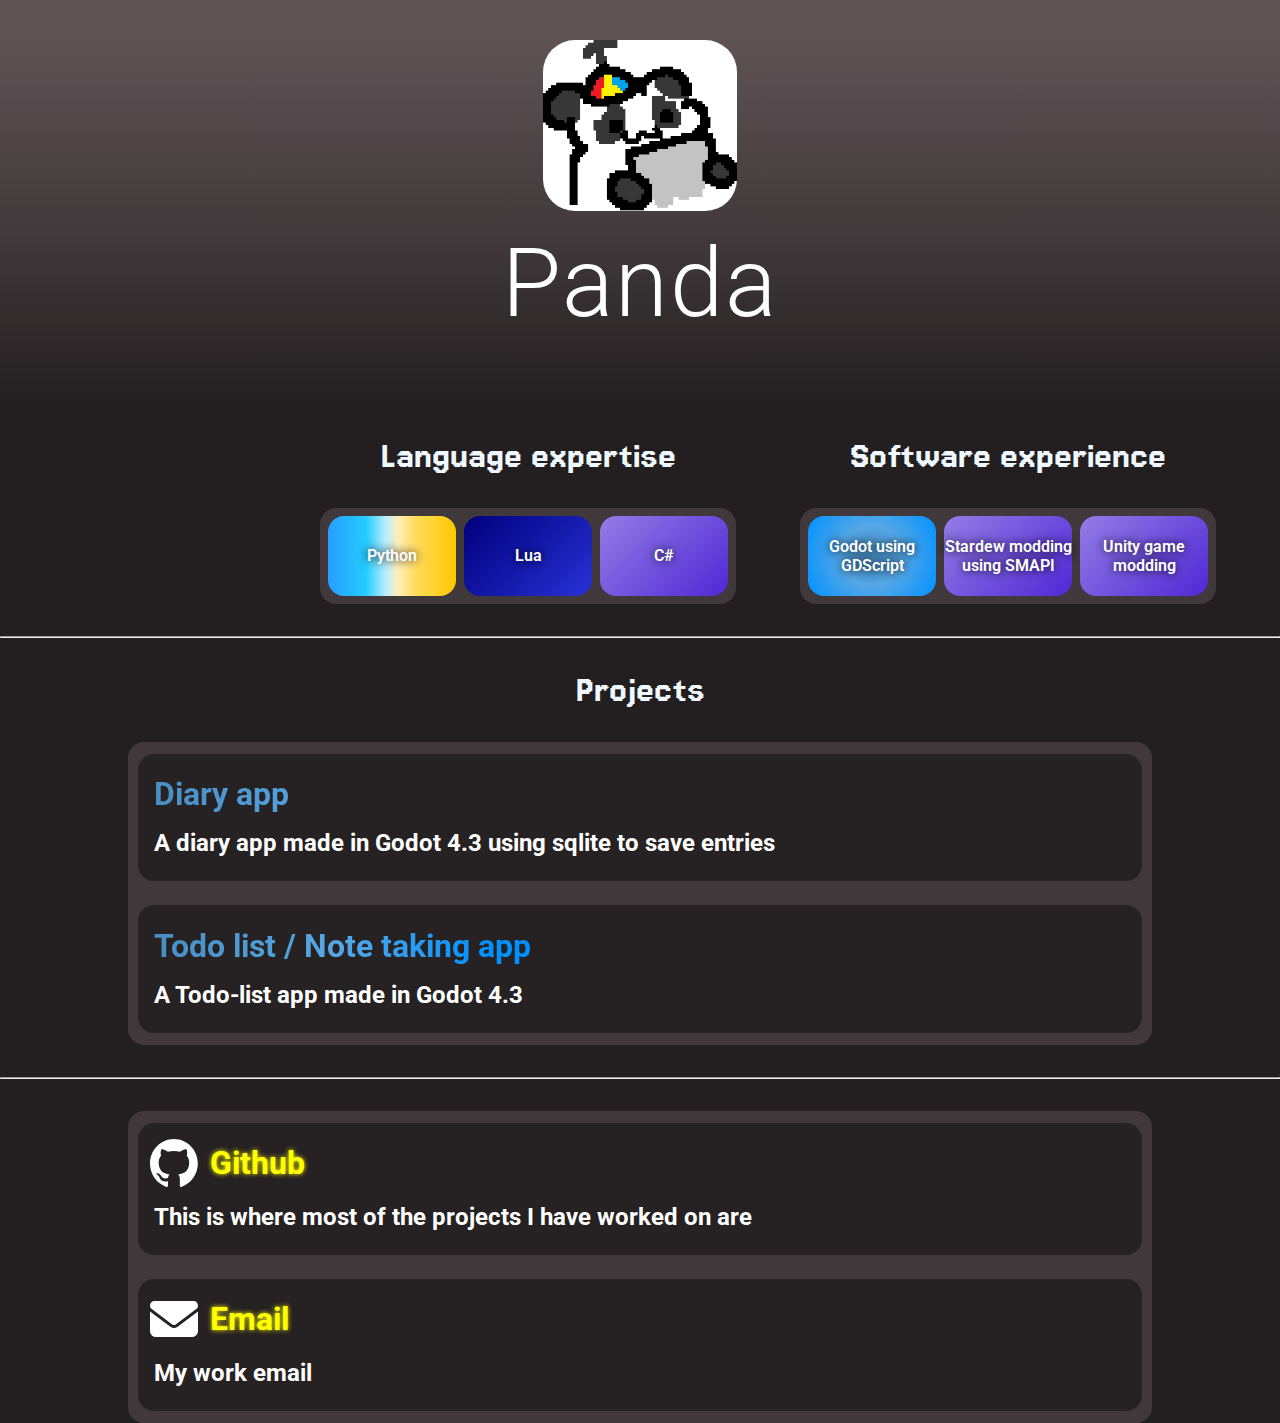
<file: html/index.html>
<html lang="en">
<head>
    <meta charset="UTF-8">
    <meta name="viewport" content="width=device-width, initial-scale=1.0">
    <title>Panda's portfolio</title>
    <link rel="stylesheet" href="../css/index.css">
    <style>
        @import url('https://fonts.googleapis.com/css2?family=Jersey+15&family=Roboto:ital,wght@0,100..900;1,100..900&display=swap');
    </style>
</head>
<body class="body">
    <div class="CapsuleHolder" id="IntroCapsuleHolder">
        <img class="ProfilePicture" src="../padna better.png" alt="">
        <h1 class="BannerText">Panda</h1>
    </div>
    <div class="CapsuleHolderParent">
        <div class="CapsuleHolderChild">
            <h1 class="HighlightText">Language expertise</h1>
            <div class="CapsuleHolder" id="ExperienceCapsuleHolder">
                <div class="Capsule" id="PythonCapsule">Python</div>
                <div class="Capsule" id="LuaCapsule">Lua</div>
                <div class="Capsule" id="CSharpCapsule">C#</div>
            </div>
        </div>
        <div class="CapsuleHolderChild">
            <h1 class="HighlightText">Software experience</h1>
            <div class="CapsuleHolder" id="ExperienceCapsuleHolder">
                <div class="Capsule" id="GodotCapsule">Godot using GDScript</div>
                <div class="Capsule" id="CSharpCapsule">Stardew modding using SMAPI</div>
                <div class="Capsule" id="CSharpCapsule">Unity game modding</div>
            </div>
        </div>
    </div>
    <hr class="Seperator">
    <h1 class="HighlightText">Projects</h1>
    <div class="CapsuleHolder" id="LongCapsuleHolder">
        <div class="LongCapsule">
            <a href="Link here.html">
                <h1 class="TitleText" id="GodotCapsuleText">
                    Diary app
                </h1>
            </a>
            <p class="DescriptionText">
                A diary app made in Godot 4.3 using sqlite to save entries
            </p>
        </div>
        <div class="LongCapsule">
            <a href="Link here.html">
                <h1 class="TitleText" id="GodotCapsuleText">
                    Todo list / Note taking app
                </h1>
            </a>
            <p class="DescriptionText">
                A Todo-list app made in Godot 4.3
            </p>
        </div>
    </div>
    <hr class="Seperator">
<!-- Social section -->
    <div class="SocialDiv">
        <div class="CapsuleHolder" id="LongCapsuleHolder">
            <div class="LongCapsule">
                <a href="https://github.com/pandapanda135" id="SocialMainText">
                    <img class="SocialImage" src="../github-mark-c791e9551fe4/github-mark/github-mark-white.svg" alt="github logo">
                    <h1 class="TitleText" id="SocialTitle">
                        Github
                    </h1>
                </a>
                <p class="DescriptionText" id="SocialDescription">
                    This is where most of the projects I have worked on are
                </p>
            </div>
            <div class="LongCapsule">
                <a href="mailto:pandas135works@gmail.com" id="SocialMainText">
                    <img class="SocialImage" src="../envelope-solid.svg" alt="github logo">
                    <h1 class="TitleText" id="SocialTitle">
                        Email
                    </h1>
                </a>
                <p class="DescriptionText" id="SocialDescription">
                    My work email
                </p>
            </div>
        </div>
    </div>
</body>
</html>
</file>
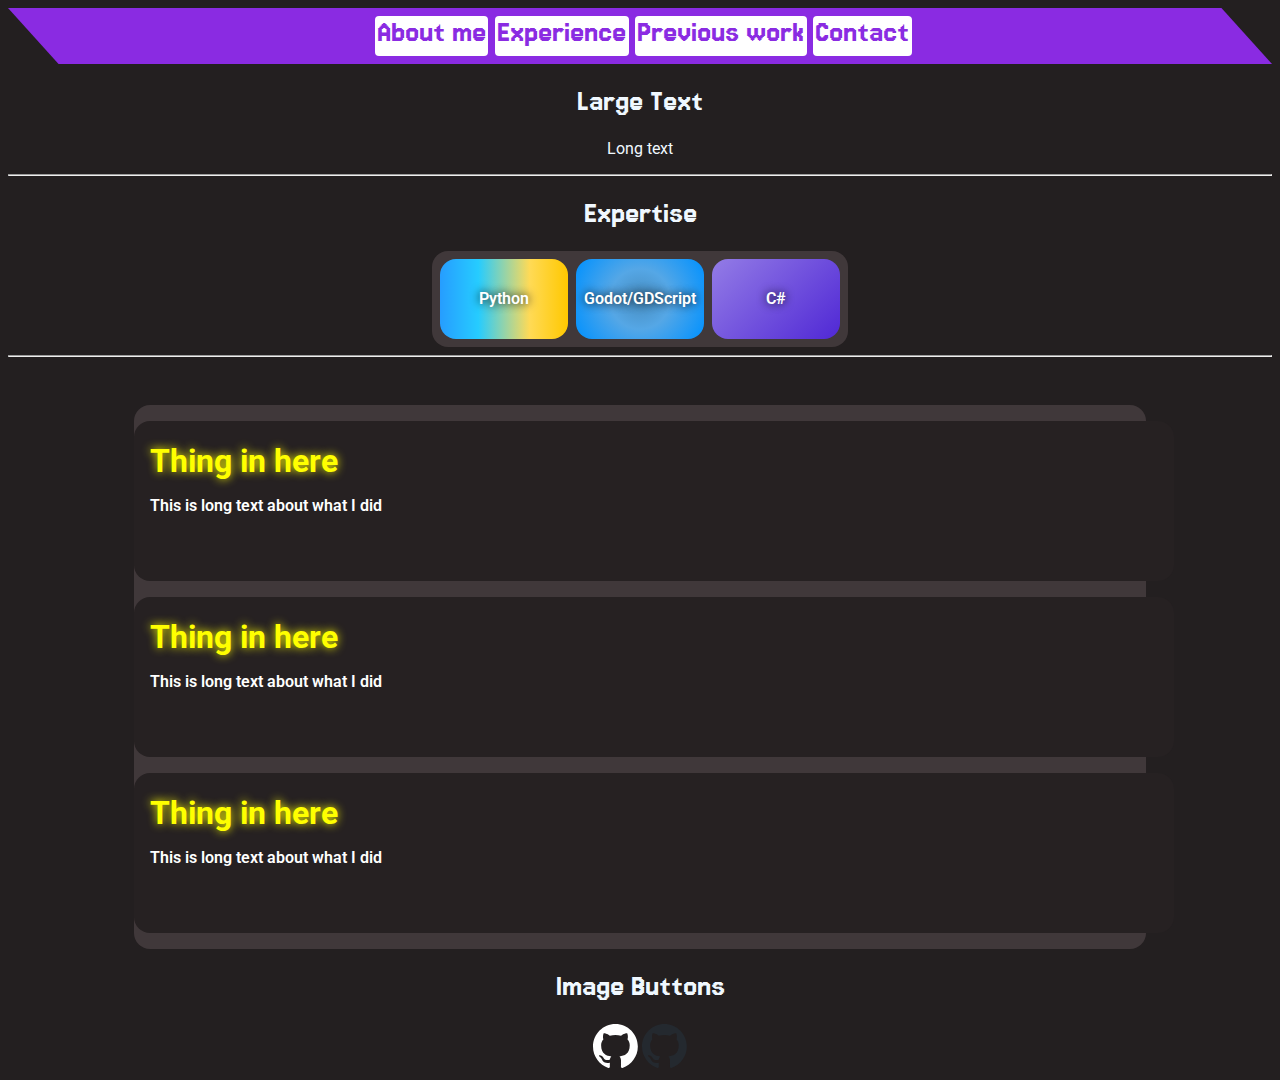
<file: template.html>
<html lang="en">
<head>
    <meta charset="UTF-8">
    <meta name="viewport" content="width=device-width, initial-scale=1.0">
    <title>Document</title>
    <link rel="stylesheet" href="../css/tempate.css">
    <style>
        @import url('https://fonts.googleapis.com/css2?family=Jersey+15&family=Roboto:ital,wght@0,100..900;1,100..900&display=swap');
    </style>
</head>
<body class="body">
    <div class="NavigationBar">
        <a href="about_me.html">About me</a>
        <a href="experience_page.html">Experience</a>
        <a href="previous_work_page.html">Previous work</a>
        <a href="portfolio.html">Contact</a>
    </div>
    <!-- include details from all of the seperate pages just make them less detailed e.g. I have experience in python vs I have worked on stuff with python like... -->
    <h1 class="HighlightText">Large Text</h1>
    <p class="DescriptiveText">Long text</p>
    <hr class="Seperator">
    <h1 class="HighlightText">Expertise</h1>
    <div class="CapsuleHolder" id="ExperienceCapsuleHolder">
        <div class="Capsules">
            <div class="Capsule" id="PythonCapsule">Python</div>
            <div class="Capsule" id="GodotCapsule">Godot/GDScript</div>
            <div class="Capsule" id="CSharpCapsule">C#</div>
        </div>
    </div>
    <hr class="Seperator">
    <div class="CapsuleHolder" id="LongCapsuleHolder">
        <div>
            <div class="LongCapsule">
                <a href="Link here.html">
                    <h1 class="TitleText">
                        Thing in here
                    </h1>
                </a>
                <p class="DescriptionText">
                    This is long text about what I did
                </p>
            </div>
            <div class="LongCapsule">
                <a href="Link here.html">
                    <h1 class="TitleText">
                        Thing in here
                    </h1>
                </a>
                <p class="DescriptionText">
                    This is long text about what I did
                </p>
            </div>
            <div class="LongCapsule">
                <a href="Link here.html">
                    <h1 class="TitleText">
                        Thing in here
                    </h1>
                </a>
                <p class="DescriptionText">
                    This is long text about what I did
                </p>
            </div>
        </div>
    </div>
<!-- this will be moved to its own social section possibly as a seperate page -->
    <div class="SocialDiv">
        <h1 class="HighlightText">Image Buttons</h1>
        <a href="a.html">
            <img class="SocialImage" src="../github-mark-c791e9551fe4/github-mark/github-mark-white.svg" alt="github logo">
        <a href="emailto:pandaworks@gmail.com">
            <img class="SocialImage" src="../github-mark-c791e9551fe4/github-mark/github-mark.svg" alt="github logo">
    </div>
</body>
</html>
</file>
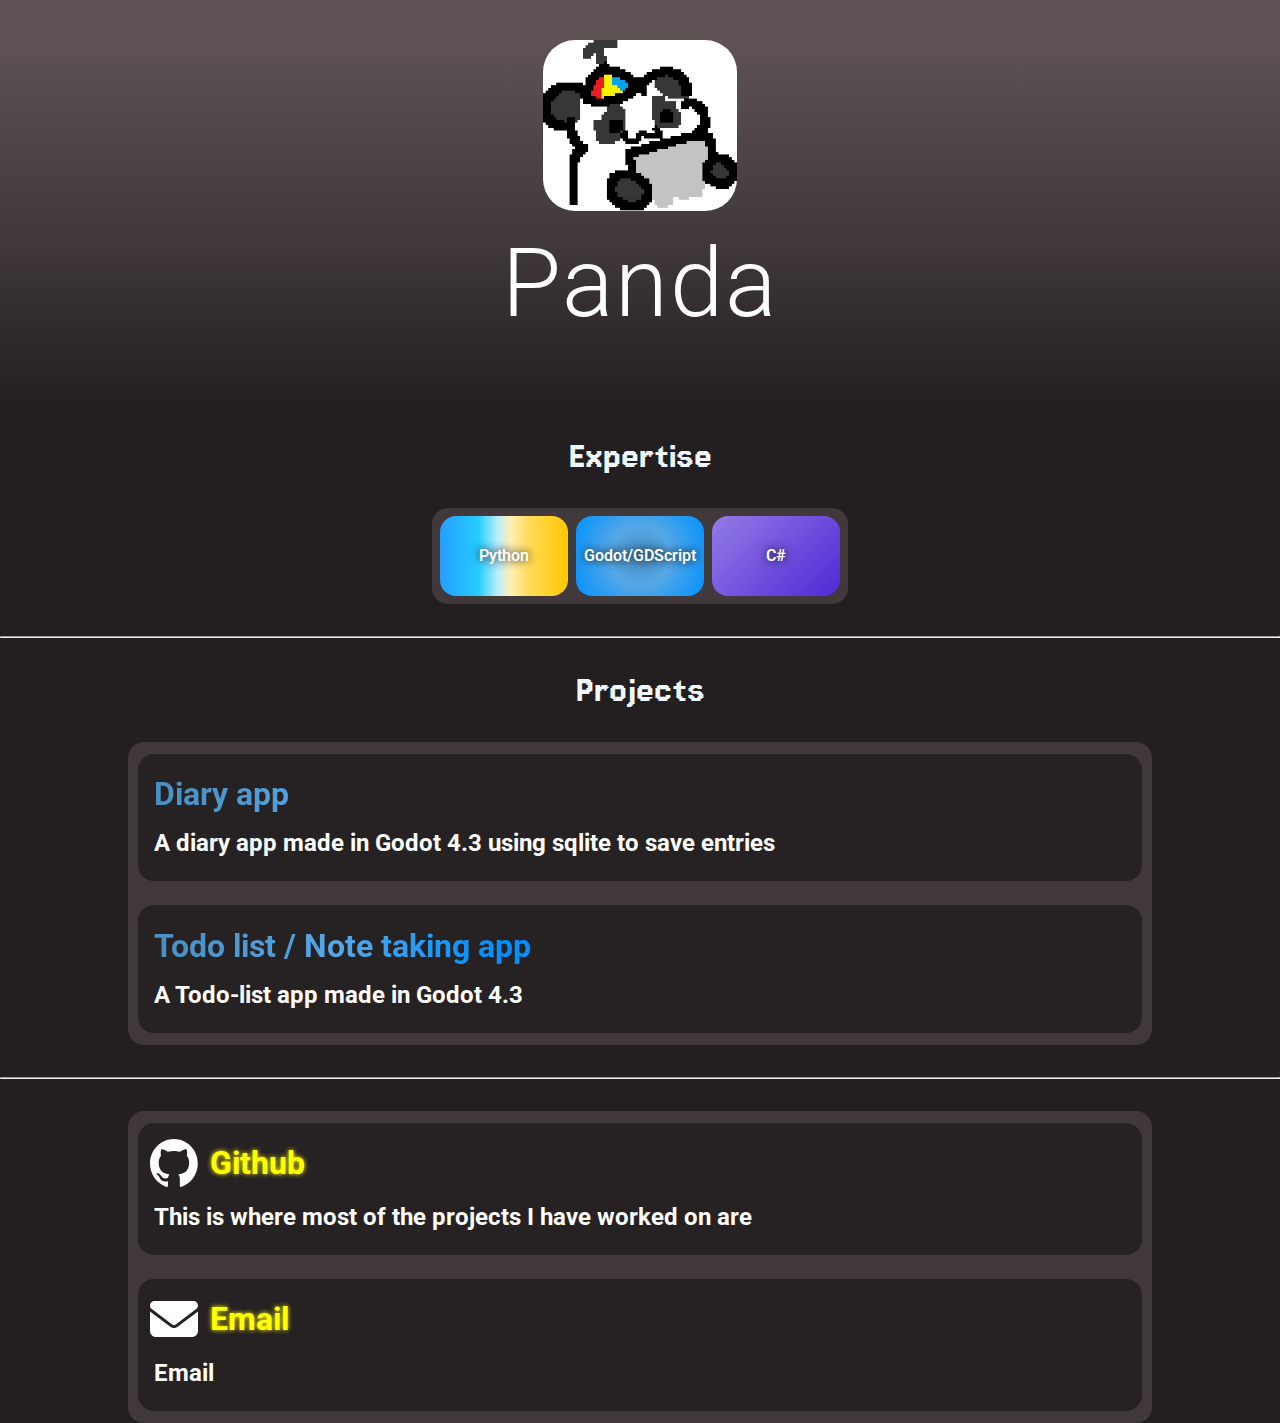
<file: html/main_page.html>
<html lang="en">
<head>
    <meta charset="UTF-8">
    <meta name="viewport" content="width=device-width, initial-scale=1.0">
    <title>Document</title>
    <link rel="stylesheet" href="../css/main_page.css">
    <style>
        @import url('https://fonts.googleapis.com/css2?family=Jersey+15&family=Roboto:ital,wght@0,100..900;1,100..900&display=swap');
    </style>
</head>
<body class="body">
    <div class="CapsuleHolder" id="IntroCapsuleHolder">
        <img class="ProfilePicture" src="../padna better.png" alt="">
        <h1 class="BannerText">Panda</h1>
    </div>
    <h1 class="HighlightText">Expertise</h1>
    <div class="CapsuleHolder" id="ExperienceCapsuleHolder">
        <div class="Capsule" id="PythonCapsule">Python</div>
        <div class="Capsule" id="GodotCapsule">Godot/GDScript</div>
        <div class="Capsule" id="CSharpCapsule">C#</div>
    </div>
    <hr class="Seperator">
    <h1 class="HighlightText">Projects</h1>
    <div class="CapsuleHolder" id="LongCapsuleHolder">
        <div class="LongCapsule">
            <a href="Link here.html">
                <h1 class="TitleText" id="GodotCapsuleText">
                    Diary app
                </h1>
            </a>
            <p class="DescriptionText">
                A diary app made in Godot 4.3 using sqlite to save entries
            </p>
        </div>
        <div class="LongCapsule">
            <a href="Link here.html">
                <h1 class="TitleText" id="GodotCapsuleText">
                    Todo list / Note taking app
                </h1>
            </a>
            <p class="DescriptionText">
                A Todo-list app made in Godot 4.3
            </p>
        </div>
    </div>
    <hr class="Seperator">
<!-- Social section -->
    <div class="SocialDiv">
        <div class="CapsuleHolder" id="LongCapsuleHolder">
            <div class="LongCapsule">
                <a href="https://github.com/pandapanda135" id="SocialMainText">
                    <img class="SocialImage" src="../github-mark-c791e9551fe4/github-mark/github-mark-white.svg" alt="github logo">
                    <h1 class="TitleText" id="SocialTitle">
                        Github
                    </h1>
                </a>
                <p class="DescriptionText" id="SocialDescription">
                    This is where most of the projects I have worked on are
                </p>
            </div>
            <div class="LongCapsule">
                <a href="mailto:pandas135works@gmail.com" id="SocialMainText">
                    <img class="SocialImage" src="../envelope-solid.svg" alt="github logo">
                    <h1 class="TitleText" id="SocialTitle">
                        Email
                    </h1>
                </a>
                <p class="DescriptionText" id="SocialDescription">
                    Email
                </p>
            </div>
        </div>
    </div>
</body>
</html>
</file>
<file: css/index.css>
.body{
    background-color: #231F20;
    padding: 0;
    margin: 0;
}

.ProfilePicture{
    border-radius: 2rem;
    height: calc(257px / 1.5);
    width: calc(292px / 1.5);
    margin-top: 2.5rem;
}

a{
    text-decoration: none;
}

#IntroCapsuleHolder{
    width: 100%;
    height: auto;
    border-radius: 0rem;
    flex-direction: column;
    background: linear-gradient(180deg,#5e5255 10%,#40383a 60%,#231F20);
    gap: 0rem;
}

.BannerText{
    color: white;
    user-select: none;
    font-family: "Roboto", sans-serif;
    font-optical-sizing: auto;
    font-weight: 300;
    font-style: normal;
    letter-spacing: 2px;
    font-size: 600%;
    margin-top: 1rem;
}

.HighlightText{
    font-family: "Jersey 15", sans-serif;
    font-weight: 400;
    font-style: normal;
    text-align: center;
    color: aliceblue;
    font-size: 250%;
    margin: 2rem 0px;
}

.DescriptiveText{
    font-family: "Roboto", sans-serif;
    font-optical-sizing: auto;
    font-weight: 400;
    font-style: normal;
    text-align: center;
    color: aliceblue;
}

.Seperator{
    margin: 2rem 0rem;
    color: #40383a;
}

.CapsuleHolderParent{
    display: flex;
    flex-direction: row;
    width: 50%;
    margin: 0 auto;
}

.CapsuleHolderChild{
    display: flex;
    flex-direction: column;
    margin-right: 10%;
}

@media (max-width: 1200px){
    .CapsuleHolderChild {
        margin-right: 0px;
        align-self: center;
    }
    .CapsuleHolderParent{
        flex-direction: column;
        align-items: center;
    }
    .CapsuleHolder{
        flex-direction: column;
    }
    .Capsule{
        width: 16rem !important;
    }
    #ExperienceCapsuleHolder{
        flex-direction: column;
        width: 17rem !important;
        height: 17rem !important;
        margin: auto;
    }
}


.CapsuleHolder{
    display: flex;
    margin: auto;
    align-items: center;
    background-color: #40383a;
    border-radius: 1rem;
    justify-content: center;
    gap: 0.5rem;
}

.Capsule{
    display: flex;
    color: white;
    font-family: "Roboto", sans-serif;
    font-weight: 600;
    text-shadow: 0 0 10px black;
    border-radius: 1rem;
    align-items: center;
    justify-content: center;
    height: 5rem;
    width: 8rem;
    background-color: aliceblue;
    transition: 0.1s;
    text-align: center;
}

.Capsule:hover{
    transform: skew(1deg, 1deg);
    box-shadow: 0 0 10px rgba(0, 0, 0, 0.5);
}

#PythonCapsule{
    background: linear-gradient(90deg, #269dff 0%,#26ccff 30%,#b8eeff 45%,#ffefb6 55%,#ffda56 70%,#ffc800 100%);
}

#GodotCapsule{
    background: radial-gradient(circle,#478cbf 0%,#55a7e6 40%,#0091ff 100%);
}

#CSharpCapsule{
    background: linear-gradient(135deg, #937ce6 0%,#5028d5 100%);
}

#LuaCapsule{
    background: linear-gradient(135deg, #00007d 0%,#2831d5 100%);
}

#ExperienceCapsuleHolder{
    width: 26rem;
    height: 6rem;
}

#LongCapsuleHolder{
    flex-direction: column;
    margin-top: 2rem;
    height: auto;
    width: 80%;
    gap: 0rem;
}

.LongCapsule{
    display: flex;
    margin-top: 0.75rem;
    margin-bottom: 0.75rem;
    flex-direction: column;
    font-family: "Roboto", sans-serif;
    font-weight: 600;
    border-radius: 1rem;
    height: auto;
    width: 98%;
    background-color: #262122;
}

.TitleText{
    padding-left: 1rem;
    margin-bottom: 0px;
    text-align:start;
    color: yellow;
    text-shadow: 0 0 5px yellow;
    transition: 0.5s;
}

.TitleText:hover{
    text-shadow: 0 0 10px yellow;
}

#GodotCapsuleText{
    color: black;
    text-shadow: 0 0;
    background: linear-gradient(90deg,#478cbf 0%,#55a7e6 20%,#0091ff 35%);
    -webkit-background-clip: text;
    background-clip: text;
    color: transparent;
}

#GodotCapsuleText:hover{
    text-shadow: 0 0 10px #4aa4e9;
}

.DescriptionText{
    margin-top: 1rem;
    padding-left: 1rem;
    font-weight: 700;
    text-align:start;
    color: white;
    font-size: 24px;
}

.SocialDiv{
    text-align: center;
}

.SocialDiv > a{
    text-decoration: none;
}

#SocialMainText{
    display: flex;
    flex-direction: row;
}

#SocialTitle{
    padding-left: 0.75rem;
}

#SocialDescription{
    margin-top: 1rem;
}

.SocialImage{
    display: flex;
    color: white;
    height: 48px;
    width: 48px;
    margin-top: 1rem;
    margin-left: 0.75rem;
}
</file>
<file: css/tempate.css>
.body{
    background-color: #231F20;
}

a{
    text-decoration: none;
}

.NavigationBar{
    display: flex;
    flex-wrap: nowrap;
    width: 100%;
    position: sticky;
    align-items: center;
    background-color:blueviolet;
    block-size: 3.5rem;
    justify-content: center;
    clip-path: polygon(0% 0%, 4% 100%, 100% 100%, 96% 0%);
}

/* text inside capsules in navbar */
.NavigationBar > a {
    font-family: "Jersey 15", sans-serif;
    font-weight: 400;
    font-style: normal;
    color:blueviolet;
    background-color: white;
    font-size: 2rem;
    text-align: center;
    text-decoration: none;
    padding: 0px 0.15rem;
    height: 2.5rem;
    margin-left: 0.4rem;
    border-radius: 0.25rem;
    transition: 0.1s;
}

.NavigationBar > a:hover {
    transform: skew(1deg, 1deg);
    box-shadow: 0 0 10px rgba(0, 0, 0, 0.5);
}

.HighlightText{
    font-family: "Jersey 15", sans-serif;
    font-weight: 400;
    font-style: normal;
    text-align: center;
    color: aliceblue;
}

.DescriptiveText{
    font-family: "Roboto", sans-serif;
    font-optical-sizing: auto;
    font-weight: 400;
    font-style: normal;
    text-align: center;
    color: aliceblue;
}

.Seperator{
    color: blueviolet;
}

.CapsuleHolder{
    display: flex;
    margin: auto;
    align-items: center;
    background-color: #40383a;
    border-radius: 1rem;
    justify-content: center;
}

.Capsules{
    display: flex;
    gap: 0.5rem;
}

.Capsule{
    display: grid;
    color: white;
    font-family: "Roboto", sans-serif;
    font-weight: 600;
    text-shadow: 0 0 10px black;
    border-radius: 1rem;
    align-items: center;
    text-align: center;
    height: 5rem;
    width: 8rem;
    background-color: aliceblue;
    transition: 0.1s;
}

.Capsule:hover{
    transform: skew(1deg, 1deg);
    box-shadow: 0 0 10px rgba(0, 0, 0, 0.5);
}

#PythonCapsule{
    background: linear-gradient(90deg, #269dff 0%,#26ccff 30%,#ffda56 70%,#ffc800 100%);
}

#GodotCapsule{
    background: radial-gradient(circle,#478cbf 0%,#55a7e6 40%,#0091ff 100%);
}

#CSharpCapsule{
    background: linear-gradient(135deg, #937ce6 0%,#5028d5 100%);
}

#ExperienceCapsuleHolder{
    width: 26rem;
    height: 6rem;
}

#LongCapsuleHolder{
    flex-direction: column;
    flex-wrap: wrap;
    margin-top: 3rem;
    height: auto;
    width: 80%;
    align-items: center;
    justify-content: center;
}

.LongCapsule{
    display: flex;
    margin-top: 1rem;
    margin-bottom: 1rem;
    flex-direction: column;
    font-family: "Roboto", sans-serif;
    font-weight: 600;
    border-radius: 1rem;
    height: 10rem;
    width: 65rem;
    background-color: #262122;
}

.TitleText{
    padding-left: 1rem;
    margin-bottom: 0px;
    text-align:start;
    color: yellow;
    text-shadow: 0 0 10px yellow;
}

.DescriptionText{
    padding-left: 1rem;
    text-align:start;
    color: white;
}

.SocialDiv{
    text-align: center;
}

.SocialDiv > a{
    text-decoration: none;
}

.SocialImage{
    color: white;
    block-size: 5%;
}
</file>
<file: css/main_page.css>
.body{
    background-color: #231F20;
    padding: 0;
    margin: 0;
}

.ProfilePicture{
    border-radius: 2rem;
    height: calc(257px / 1.5);
    width: calc(292px / 1.5);
    margin-top: 2.5rem;
}

a{
    text-decoration: none;
}

#IntroCapsuleHolder{
    width: 100%;
    height: auto;
    border-radius: 0rem;
    flex-direction: column;
    background: linear-gradient(180deg,#5e5255 10%,#40383a 60%,#231F20);
    gap: 0rem;
}

.BannerText{
    color: white;
    user-select: none;
    font-family: "Roboto", sans-serif;
    font-optical-sizing: auto;
    font-weight: 300;
    font-style: normal;
    letter-spacing: 2px;
    font-size: 600%;
    margin-top: 1rem;
}

.HighlightText{
    font-family: "Jersey 15", sans-serif;
    font-weight: 400;
    font-style: normal;
    text-align: center;
    color: aliceblue;
    font-size: 250%;
    margin: 2rem 0px;
}

.DescriptiveText{
    font-family: "Roboto", sans-serif;
    font-optical-sizing: auto;
    font-weight: 400;
    font-style: normal;
    text-align: center;
    color: aliceblue;
}

.Seperator{
    margin: 2rem 0rem;
    color: #40383a;
}

.CapsuleHolderParent{
    display: flex;
    flex-direction: row;
    width: 50%;
    margin: 0 auto;
}

.CapsuleHolderChild{
    display: flex;
    flex-direction: column;
    margin-right: 10%;
}

@media (max-width: 1200px){
    .CapsuleHolderChild {
        margin-right: 0px;
        align-self: center;
    }
    .CapsuleHolderParent{
        flex-direction: column;
        align-items: center;
    }
    .CapsuleHolder{
        flex-direction: column;
    }
    .Capsule{
        width: 16rem !important;
    }
    #ExperienceCapsuleHolder{
        flex-direction: column;
        width: 17rem !important;
        height: 17rem !important;
        margin: auto;
    }
}


.CapsuleHolder{
    display: flex;
    margin: auto;
    align-items: center;
    background-color: #40383a;
    border-radius: 1rem;
    justify-content: center;
    gap: 0.5rem;
}

.Capsule{
    display: flex;
    color: white;
    font-family: "Roboto", sans-serif;
    font-weight: 600;
    text-shadow: 0 0 10px black;
    border-radius: 1rem;
    align-items: center;
    justify-content: center;
    height: 5rem;
    width: 8rem;
    background-color: aliceblue;
    transition: 0.1s;
    text-align: center;
}

.Capsule:hover{
    transform: skew(1deg, 1deg);
    box-shadow: 0 0 10px rgba(0, 0, 0, 0.5);
}

#PythonCapsule{
    background: linear-gradient(90deg, #269dff 0%,#26ccff 30%,#b8eeff 45%,#ffefb6 55%,#ffda56 70%,#ffc800 100%);
}

#GodotCapsule{
    background: radial-gradient(circle,#478cbf 0%,#55a7e6 40%,#0091ff 100%);
}

#CSharpCapsule{
    background: linear-gradient(135deg, #937ce6 0%,#5028d5 100%);
}

#LuaCapsule{
    background: linear-gradient(135deg, #00007d 0%,#2831d5 100%);
}

#ExperienceCapsuleHolder{
    width: 26rem;
    height: 6rem;
}

#LongCapsuleHolder{
    flex-direction: column;
    margin-top: 2rem;
    height: auto;
    width: 80%;
    gap: 0rem;
}

.LongCapsule{
    display: flex;
    margin-top: 0.75rem;
    margin-bottom: 0.75rem;
    flex-direction: column;
    font-family: "Roboto", sans-serif;
    font-weight: 600;
    border-radius: 1rem;
    height: auto;
    width: 98%;
    background-color: #262122;
}

.TitleText{
    padding-left: 1rem;
    margin-bottom: 0px;
    text-align:start;
    color: yellow;
    text-shadow: 0 0 5px yellow;
    transition: 0.5s;
}

.TitleText:hover{
    text-shadow: 0 0 10px yellow;
}

#GodotCapsuleText{
    color: black;
    text-shadow: 0 0;
    background: linear-gradient(90deg,#478cbf 0%,#55a7e6 20%,#0091ff 35%);
    -webkit-background-clip: text;
    background-clip: text;
    color: transparent;
}

#GodotCapsuleText:hover{
    text-shadow: 0 0 10px #4aa4e9;
}

.DescriptionText{
    margin-top: 1rem;
    padding-left: 1rem;
    font-weight: 700;
    text-align:start;
    color: white;
    font-size: 24px;
}

.SocialDiv{
    text-align: center;
}

.SocialDiv > a{
    text-decoration: none;
}

#SocialMainText{
    display: flex;
    flex-direction: row;
}

#SocialTitle{
    padding-left: 0.75rem;
}

#SocialDescription{
    margin-top: 1rem;
}

.SocialImage{
    display: flex;
    color: white;
    height: 48px;
    width: 48px;
    margin-top: 1rem;
    margin-left: 0.75rem;
}
</file>
